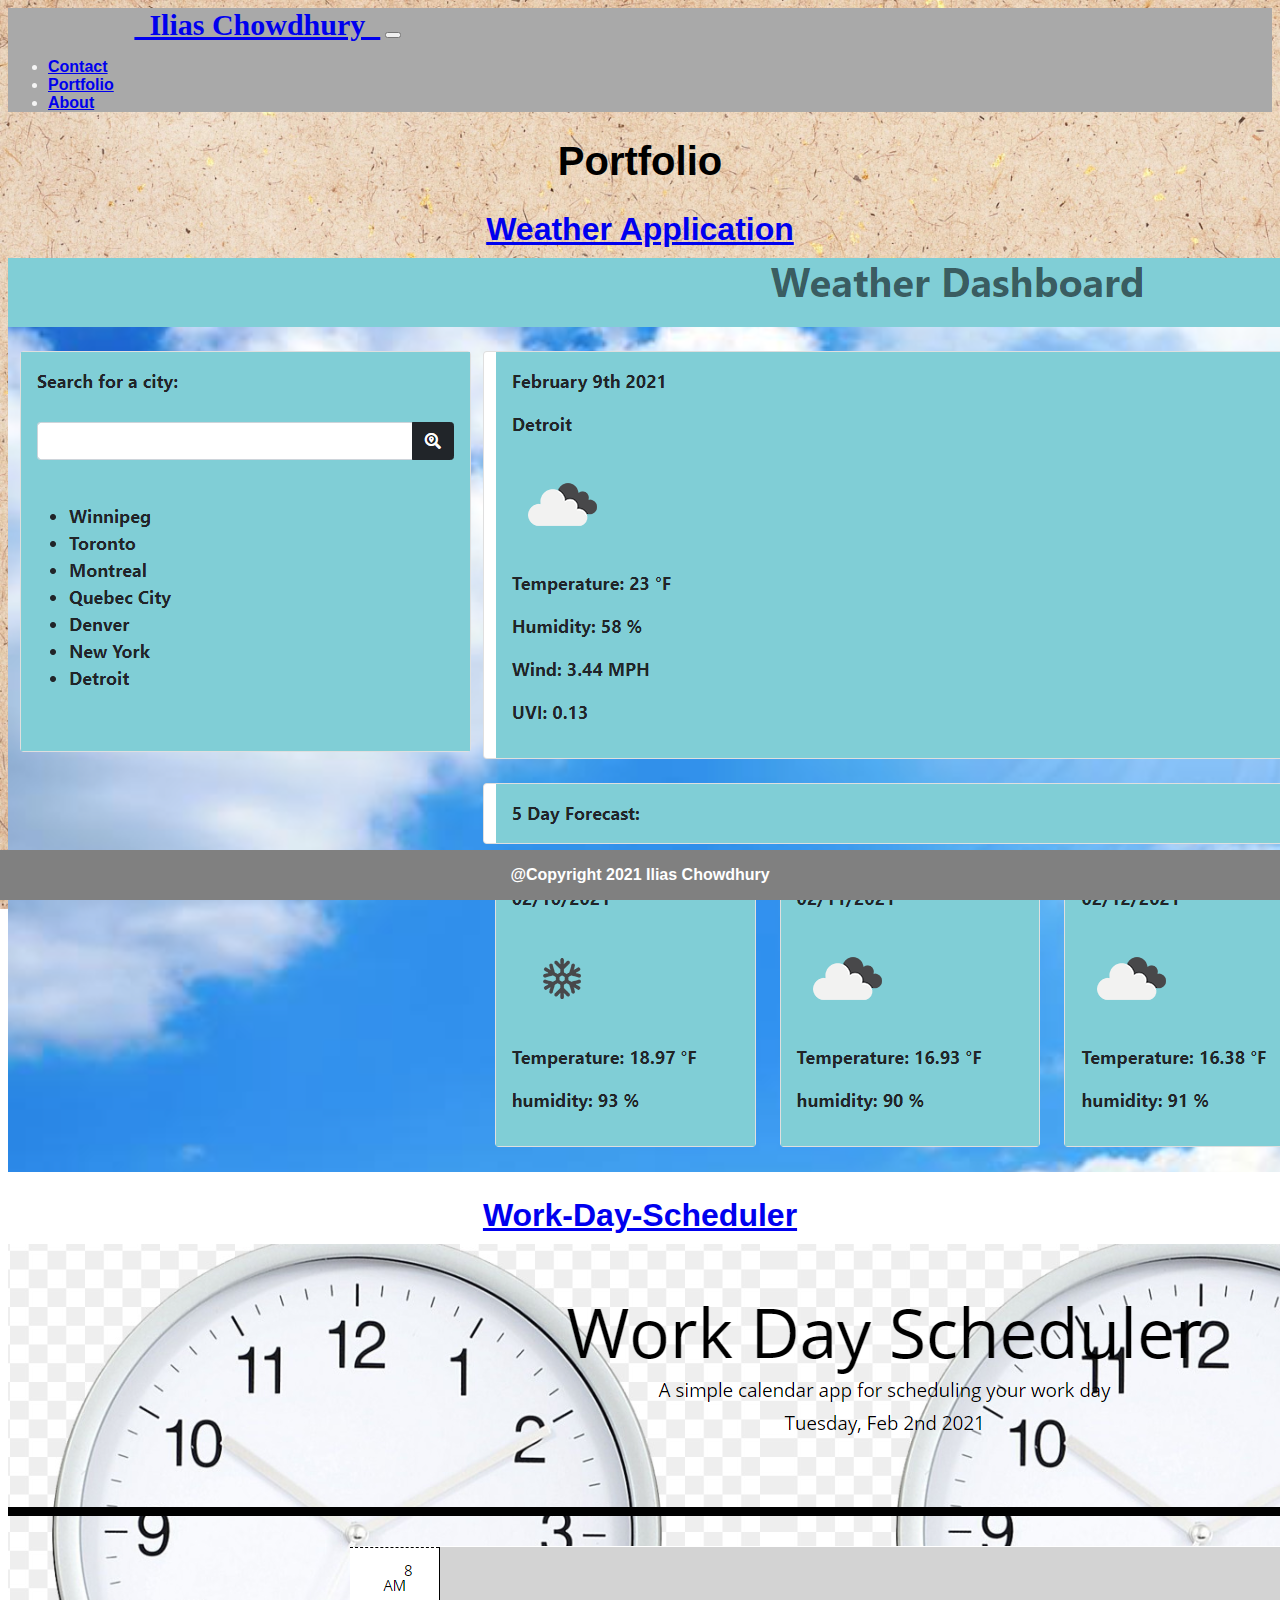
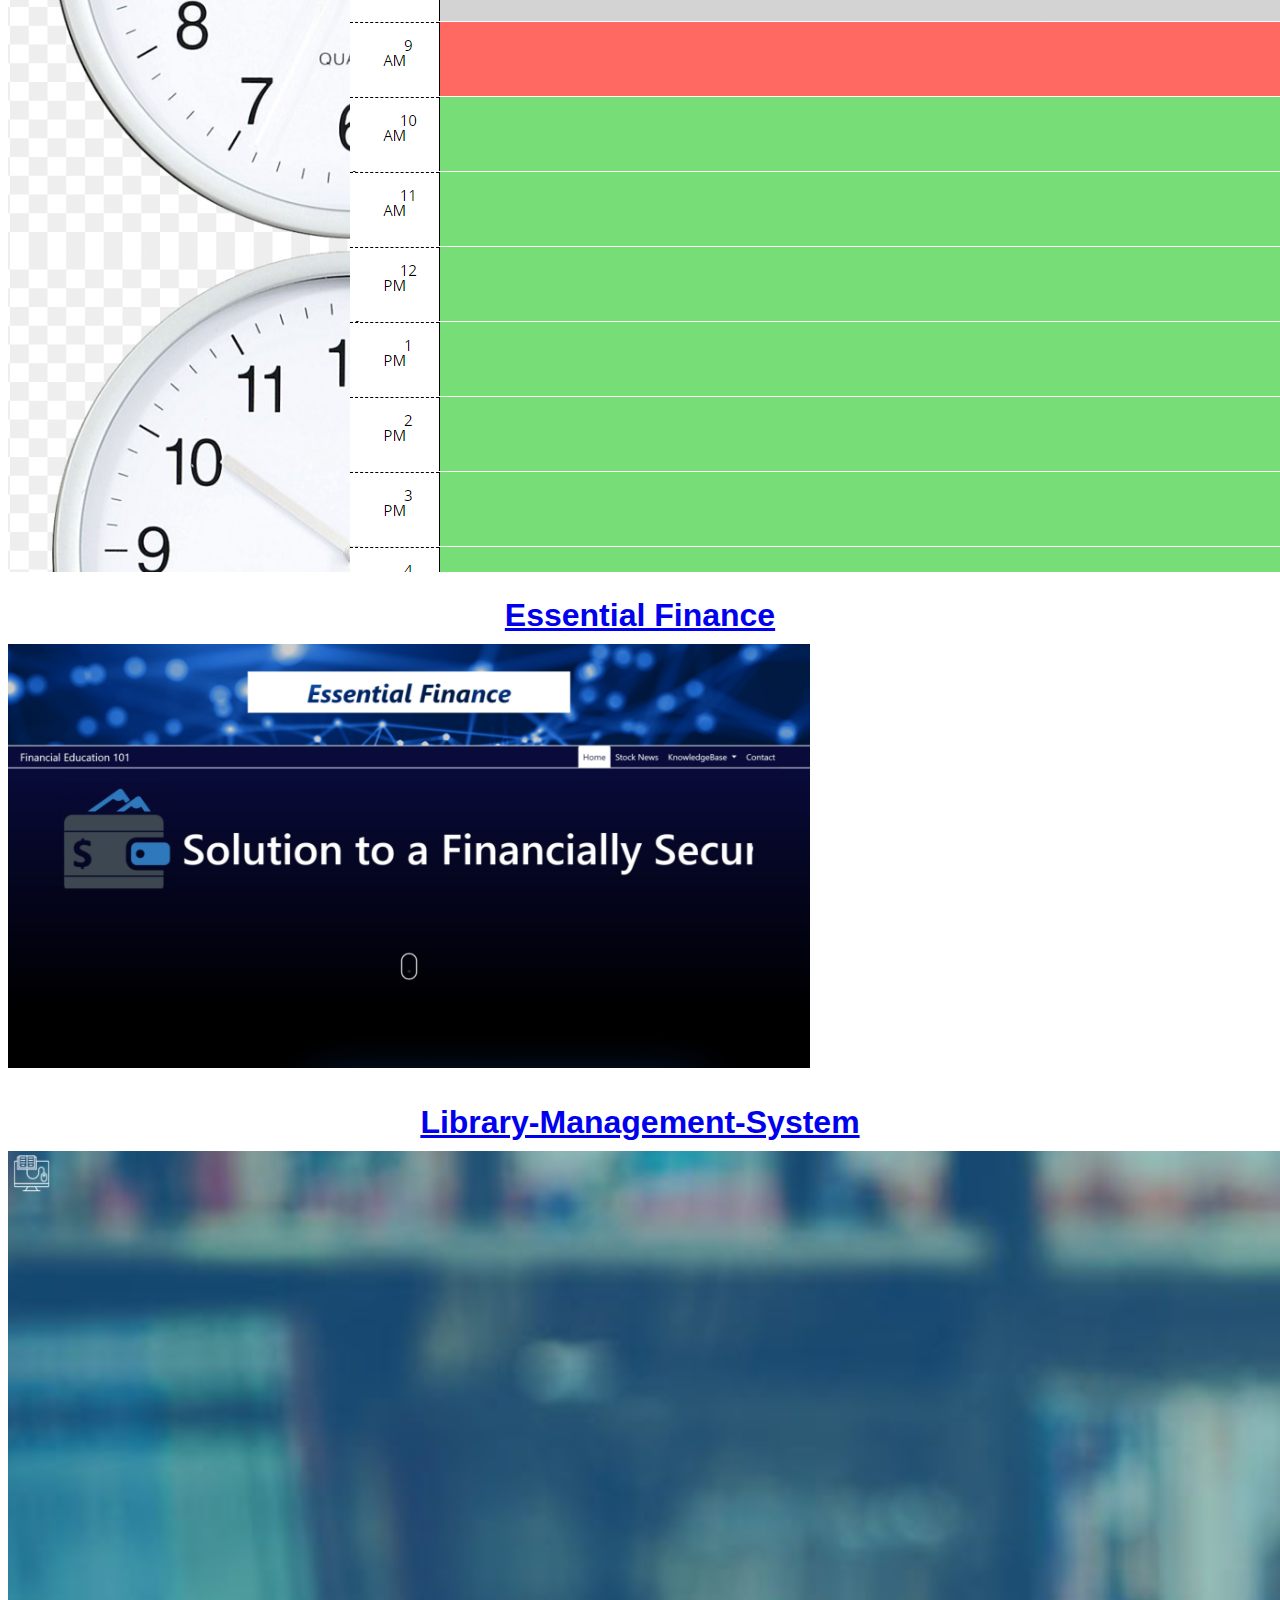
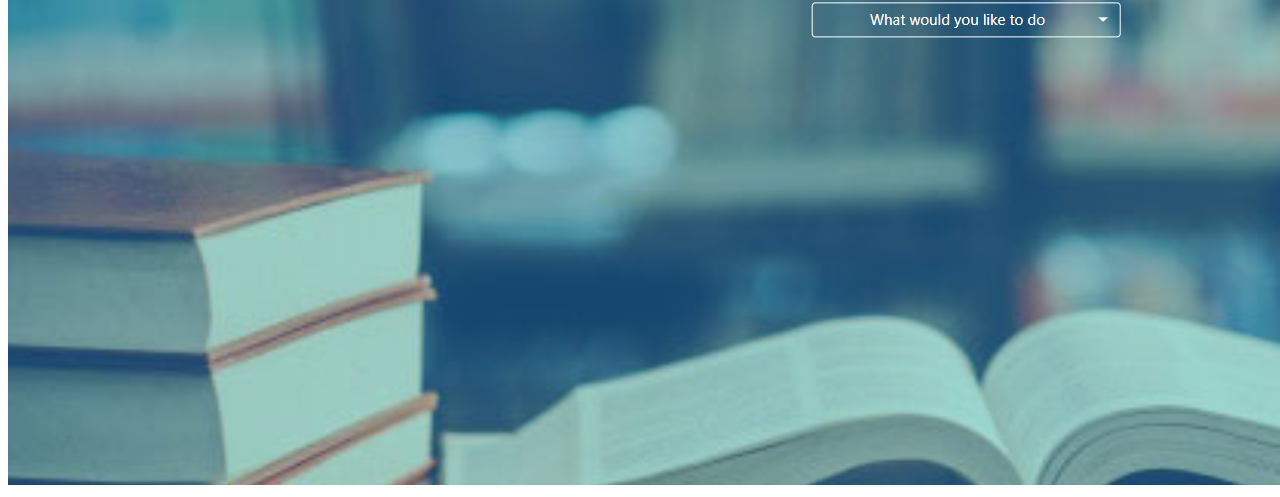
<file: portfolio.html>
<!DOCTYPE html>
<html lang="en">

<head>
  <meta charset="UTF-8">
  <meta name="viewport" content="width=device-width, initial-scale=1.0">
  <title>My Portfolio</title>
  <link href="https://cdn.jsdelivr.net/npm/bootstrap@5.0.0-beta1/dist/css/bootstrap.min.css" rel="stylesheet"
    integrity="sha384-giJF6kkoqNQ00vy+HMDP7azOuL0xtbfIcaT9wjKHr8RbDVddVHyTfAAsrekwKmP1" crossorigin="anonymous">
  <script src="https://cdn.jsdelivr.net/npm/bootstrap@5.0.0-beta1/dist/js/bootstrap.bundle.min.js"
    integrity="sha384-ygbV9kiqUc6oa4msXn9868pTtWMgiQaeYH7/t7LECLbyPA2x65Kgf80OJFdroafW"
    crossorigin="anonymous"></script>
  <link rel="stylesheet" href="https://use.fontawesome.com/releases/v5.8.1/css/all.css"
    integrity="sha384-50oBUHEmvpQ+1lW4y57PTFmhCaXp0ML5d60M1M7uH2+nqUivzIebhndOJK28anvf" crossorigin="anonymous" />

  <link rel="stylesheet" href="style.css">

</head>

<body>


  <nav class="navbar navbar-expand-lg navbar-light bg-light">
    <a class="navbar-brand" style="margin-left: 10%;font-family: 'Pacifico', cursive; font-size: 30px;"
      href="portfolio.html">&nbsp; Ilias Chowdhury &nbsp;</a>
    <button class="navbar-toggler" type="button" data-toggle="collapse" data-target="#navbarNav"
      aria-controls="navbarNav" aria-expanded="false" aria-label="Toggle navigation">
      <span class="navbar-toggler-icon"></span>
    </button>
    <div class="navbar-collapse justify-content-end collapse" id="navbarSupportedContent">
      <ul class="navbar-nav">
        <li class="nav-item active">
          <a class="nav-link active" aria-current="page" href="contact.html">Contact </a>
        </li>
        <li class="nav-item">
          <a class="nav-link" href="portfolio.html">Portfolio</a>
        </li>
        <li class="nav-item active">
          <a class="nav-link active" href="index.html">About</a>
        </li>

      </ul>
    </div>
  </nav>


  <div class="container">
    <h1 style="font-size: 40px; text-align: center;">Portfolio</h1>
    <div class="row">

      <div class="col-6">

        <a href="https://github.com/iliasc8/Weather-Application">
          <h1 style="text-align: center; margin-bottom: 10px;"> Weather Application </h1>
        </a>

        <div class="card ">
          <a id="card1" target="_blank" href="https://github.com/iliasc8/Weather-Application"><img
              src="./Assets/Weather.PNG" class="card-img-top" alt="Photo">
          </a>
        </div>

      </div>
      <div class="col-6">
        <a href="https://github.com/iliasc8/Work-Day-Scheduler">
          <h1 style="text-align: center; margin-bottom: 10px;"> Work-Day-Scheduler </h1>
        </a>
        <div class="card">
          <a target="_blank" href="https://github.com/iliasc8/Work-Day-Scheduler"> 
            <img src="./Assets/workdayschld.PNG" class="card-img-top" alt="Photo">
          </a>
        </div>

      </div>



      <div class="col-6">
        <a href="https://github.com/iliasc8/project1">
          <h1 style="text-align: center; margin-bottom: 10px;">Essential Finance </h1>
        </a>
        <div class="card">
          <a id="card2" target="_blank" href="https://github.com/iliasc8/project1"> 
            <img src="./Assets/essential_finance.PNG" class="card-img-top" alt="Photo" style="padding-bottom: 10px;">
          </a>
        </div>

      </div>

      <div class="col-6">
        <a href="https://github.com/iliasc8/library-management-system">
          <h1 style="text-align: center; margin-bottom: 10px;">Library-Management-System </h1>
        </a>
        <div class="card">
          <a target="_blank" href="https://github.com/iliasc8/library-management-system"> <img
              src="./Assets/liabrary.PNG" class="card-img-top" alt="Photo"> 
        </div>

      </div>
    </div>


    <div class="footer">
      <p>@Copyright 2021 Ilias Chowdhury</p>
    </div>

</body>

</html>
</file>
<file: style.css>
body {
    background-image: url("./Assets/paper.jpg");
    background-repeat: no-repeat;
    background-attachment: fixed;
    background-size: cover;
    font-family: 'Lucida Sans', 'Lucida Sans Regular', 'Lucida Grande', 'Lucida Sans Unicode', Geneva, Verdana, sans-serif;
  font-weight:600;
  }

  .footer {
    position: fixed;
    left: 0;
    bottom: 0;
    width: 100%;
    background-color: gray;
    color: white;
    text-align: center;
  }

  .navbar {
    font-weight: bold;
    display: flexbox;
    justify-content: center;
    } 
    
    .bg-light {
        background-color: #A9A9A9!important;
            color: whitesmoke;
        }
</file>
